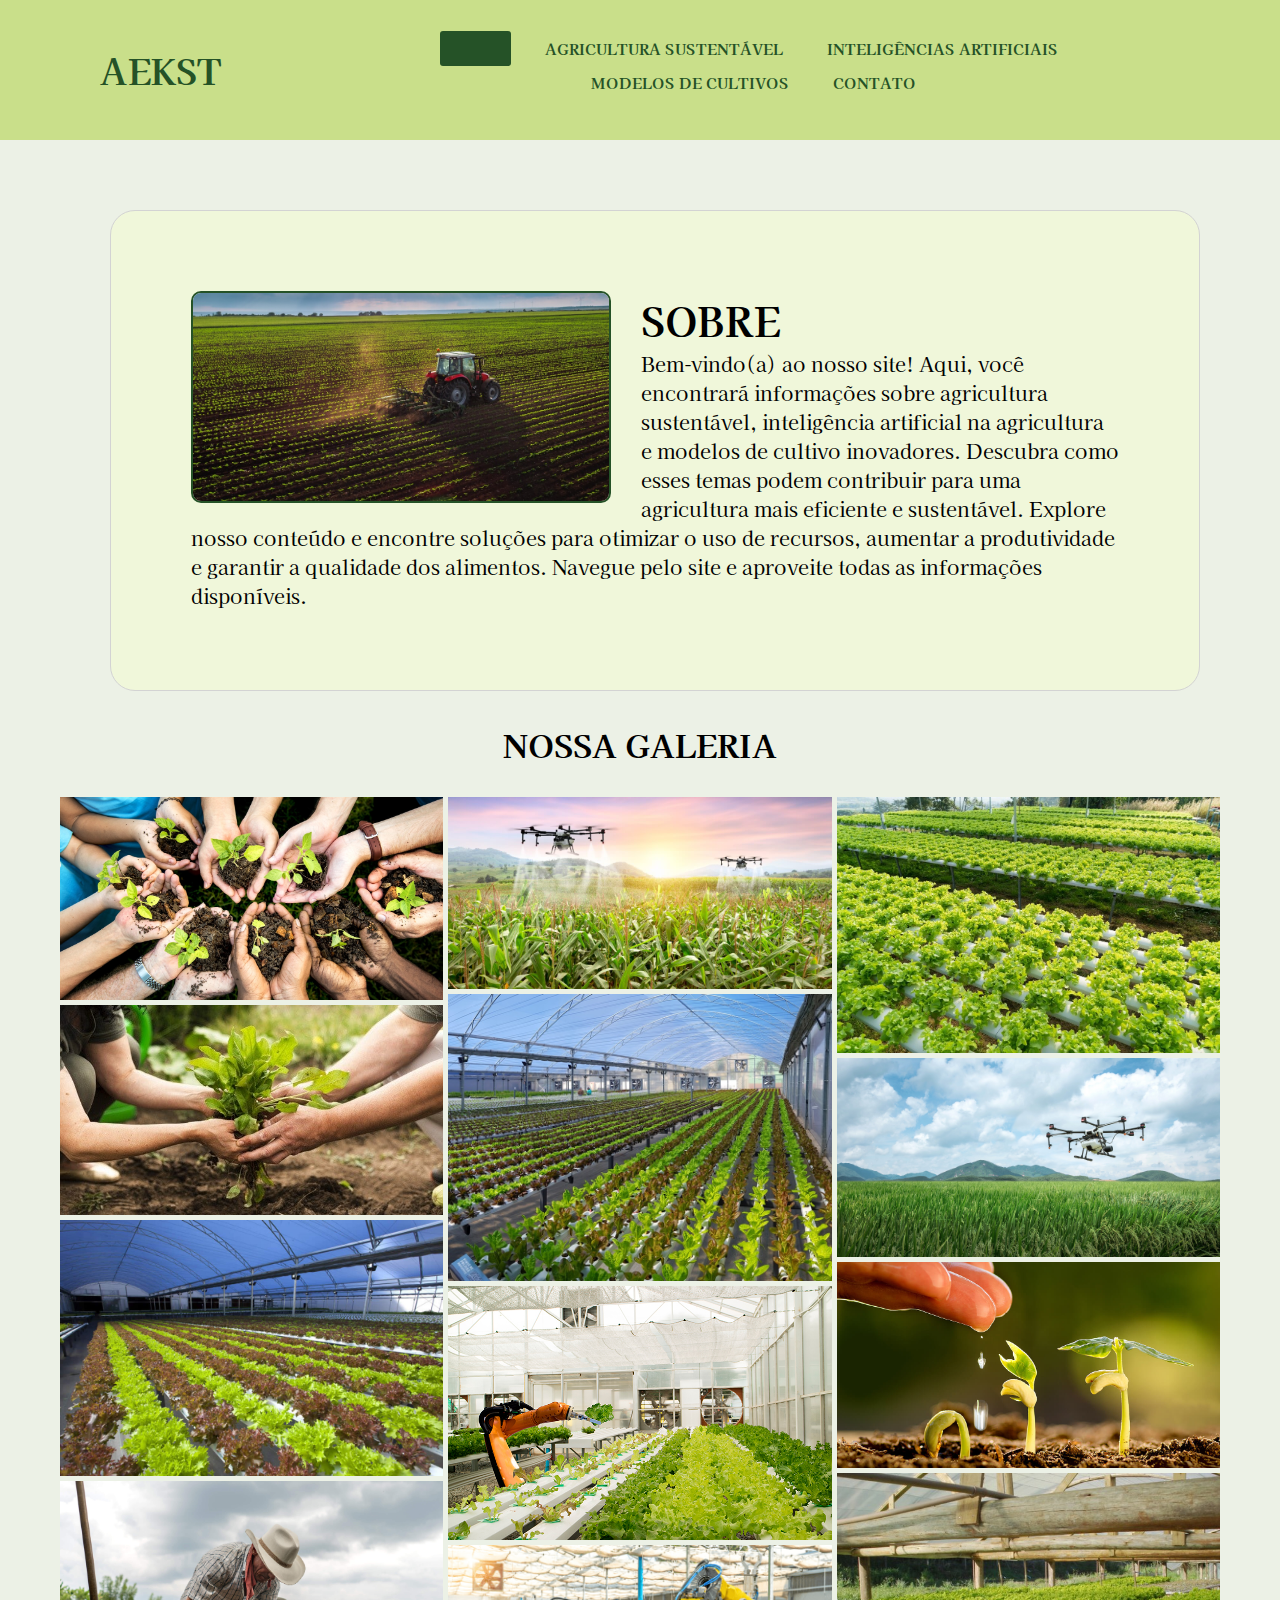
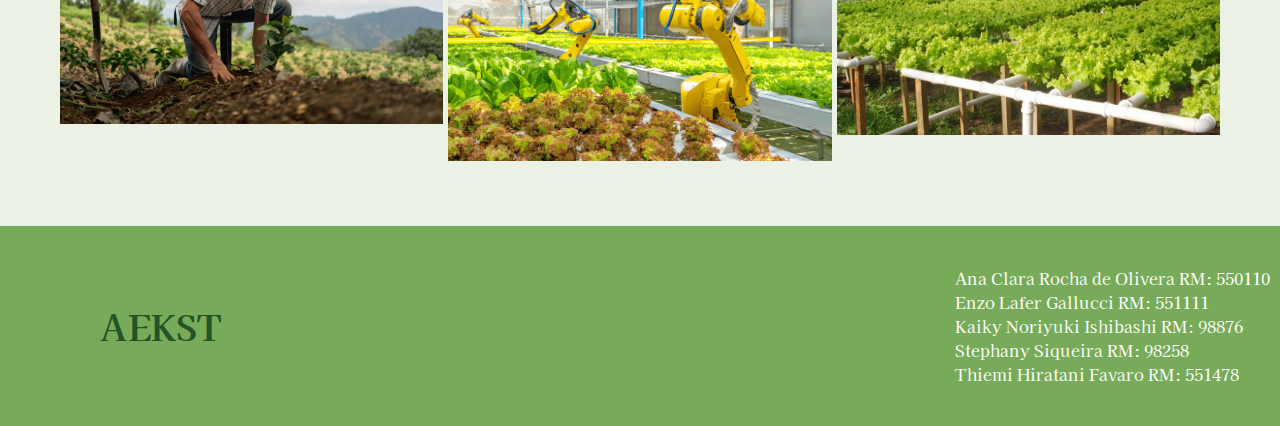
<file: index.html>
<!DOCTYPE html>
<html lang="pt-br">
<head>
    <meta charset="UTF-8">
    <meta http-equiv="X-UA-Compatible" content="IE=edge">
    <meta name="viewport" content="width=device-width, initial-scale=1.0">
    <title>Home</title>
    <link rel="stylesheet" href="CSS/style.css">
</head>
<body>

    <header>
        <h1 class="logo">AEKST</h1>
        <nav>
            <ul>
                <li><a class="active" href="../index.html">Home</a></li>
                <li><a href="HTML/AS.html">Agricultura sustentável</a></li>
                <li><a href="HTML/IA.html">Inteligências artificiais</a></li>
                <li><a href="HTML/MD.html">Modelos de cultivos</a></li>
                <li><a href="HTML/Contato.html">Contato</a></li>
            </ul>
        </nav>
    </header>
    <main>
        <section>
            <div class="caixa3">
                <img src="IMG/agricultura.jpg" alt="plantação com trator">
                <h1>SOBRE</h1>
                <p>Bem-vindo(a) ao nosso site! Aqui, você encontrará informações sobre agricultura sustentável, inteligência artificial na agricultura e modelos de cultivo inovadores. Descubra como esses temas podem contribuir para uma agricultura mais eficiente e sustentável. Explore nosso conteúdo e encontre soluções para otimizar o uso de recursos, aumentar a produtividade e garantir a qualidade dos alimentos. Navegue pelo site e aproveite todas as informações disponíveis.</p>
            </div>
        </section>
        <h1 id="h1galeria">NOSSA GALERIA</h1>
        <section id="galeria">
            <div class="row">
                <div class="col">
                    <img src="IMG/agriculturasustentavel.jpg" alt="plantas em mãos">
                    <img src="IMG/agriculturasustentavel1.jpeg" alt="planta">
                    <img src="IMG/modelosdecultivo2.jpg" alt="plantaçao"> 
                    <img src="IMG/agriculturasustentavel3.jpg"alt="homem plantando">  
                </div>
               <div class="col">
                    <img src="IMG/inteligenciaartificial.jpg" alt="plantaçao com drones">
                    <img src="IMG/modelosdecultivo1.jpg" alt="plantaçao">
                    <img src="IMG/inteligenciaartificial2.jpg" alt="plantaçao">
                    <img src="IMG/inteligenficiaartificial3.png" alt="plantaçao">
               </div>
               <div class="col">
                    <img src="IMG/modelosdecultivo.jpg" alt="plantaçao">
                    <img src="IMG/inteligenciaartificial1.jpg"alt="plantaçao com drones">
                    <img src="IMG/agriculturasustentavel2.jpg" alt="plantaçao">  
                    <img src="IMG/modelosdecultivo3.jpg" alt="plantaçao">
               </div>
        </section>       
    </main>
    <footer>
        <div>
            <h1 class="logo">AEKST</h1>
        </div>
        <div class="box">
            <p id="pfooter">
                <li>Ana Clara Rocha de Olivera RM: 550110</li>
                <li>Enzo Lafer Gallucci RM: 551111</li>
                <li>Kaiky Noriyuki Ishibashi RM: 98876</li>
                <li>Stephany Siqueira RM: 98258</li>
                <li>Thiemi Hiratani Favaro RM: 551478</li>
            </p>
        </div>
    </footer>
</body>
</html>
</file>
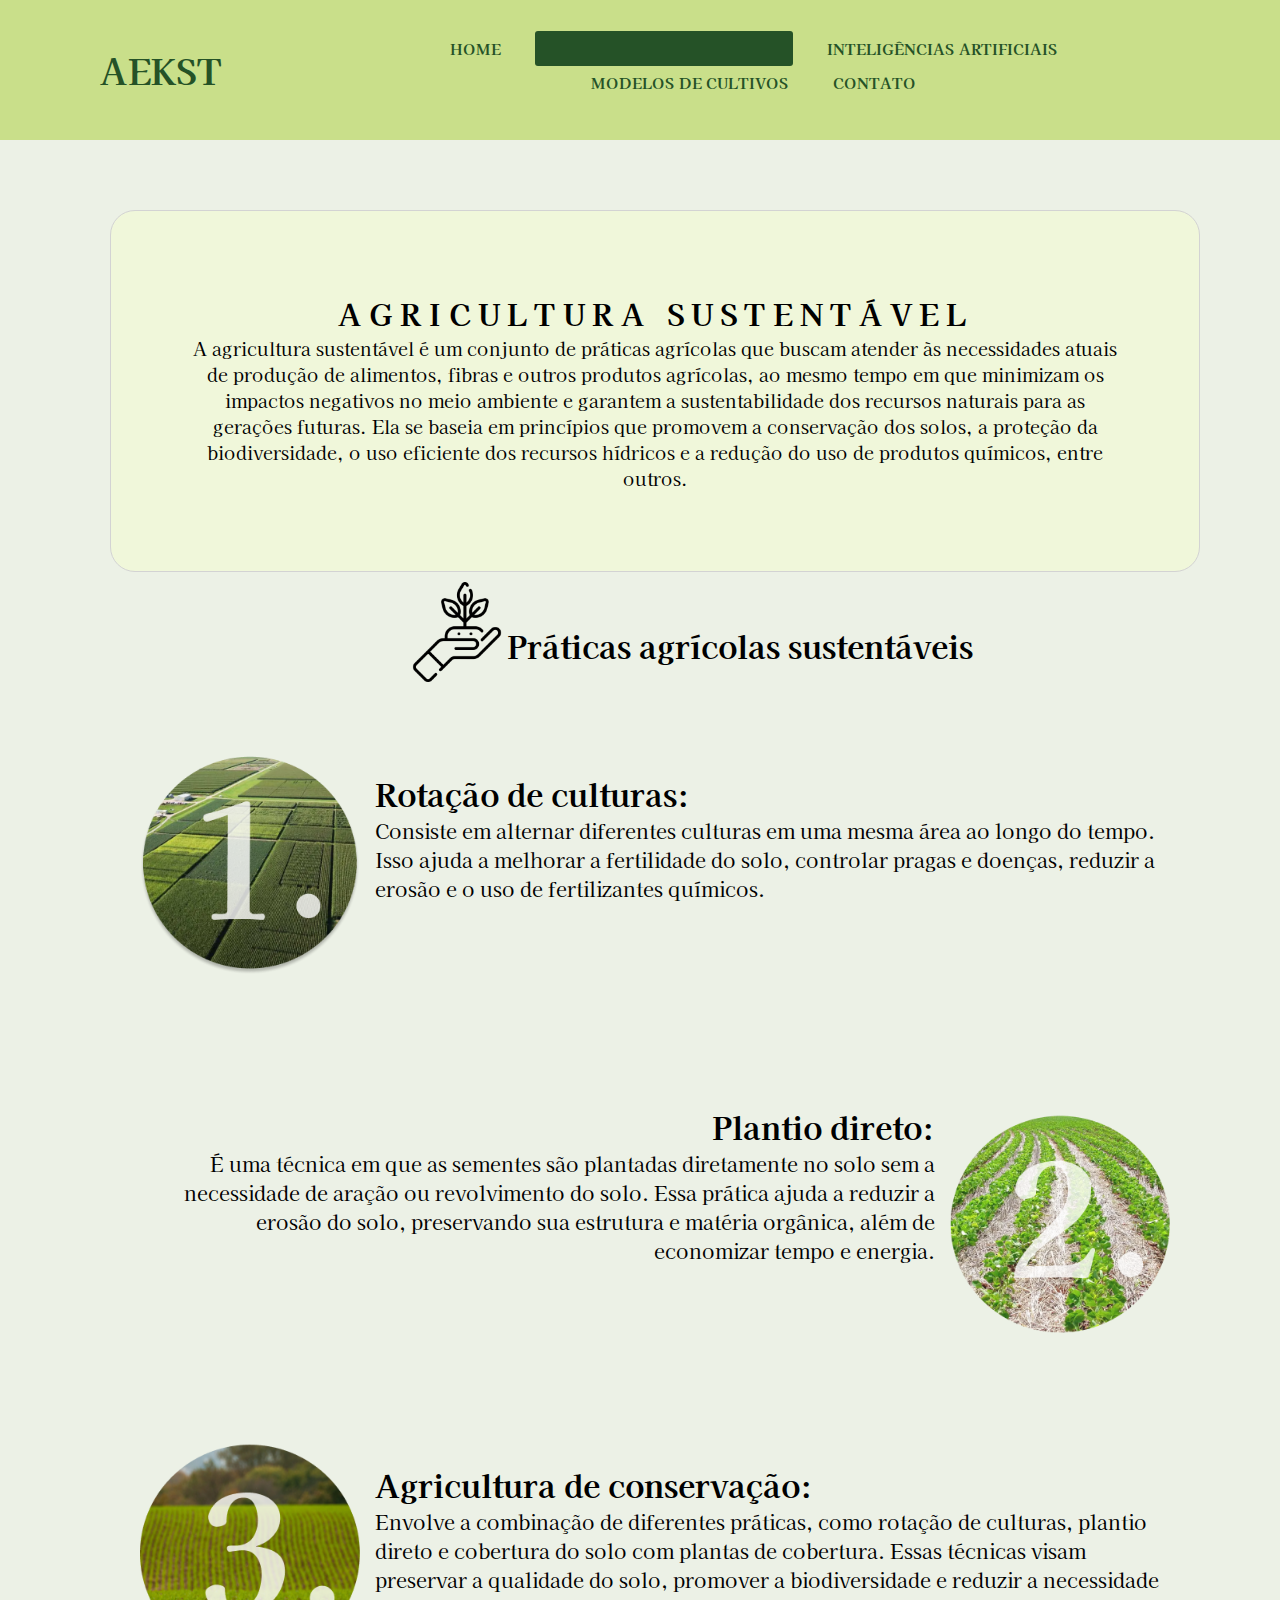
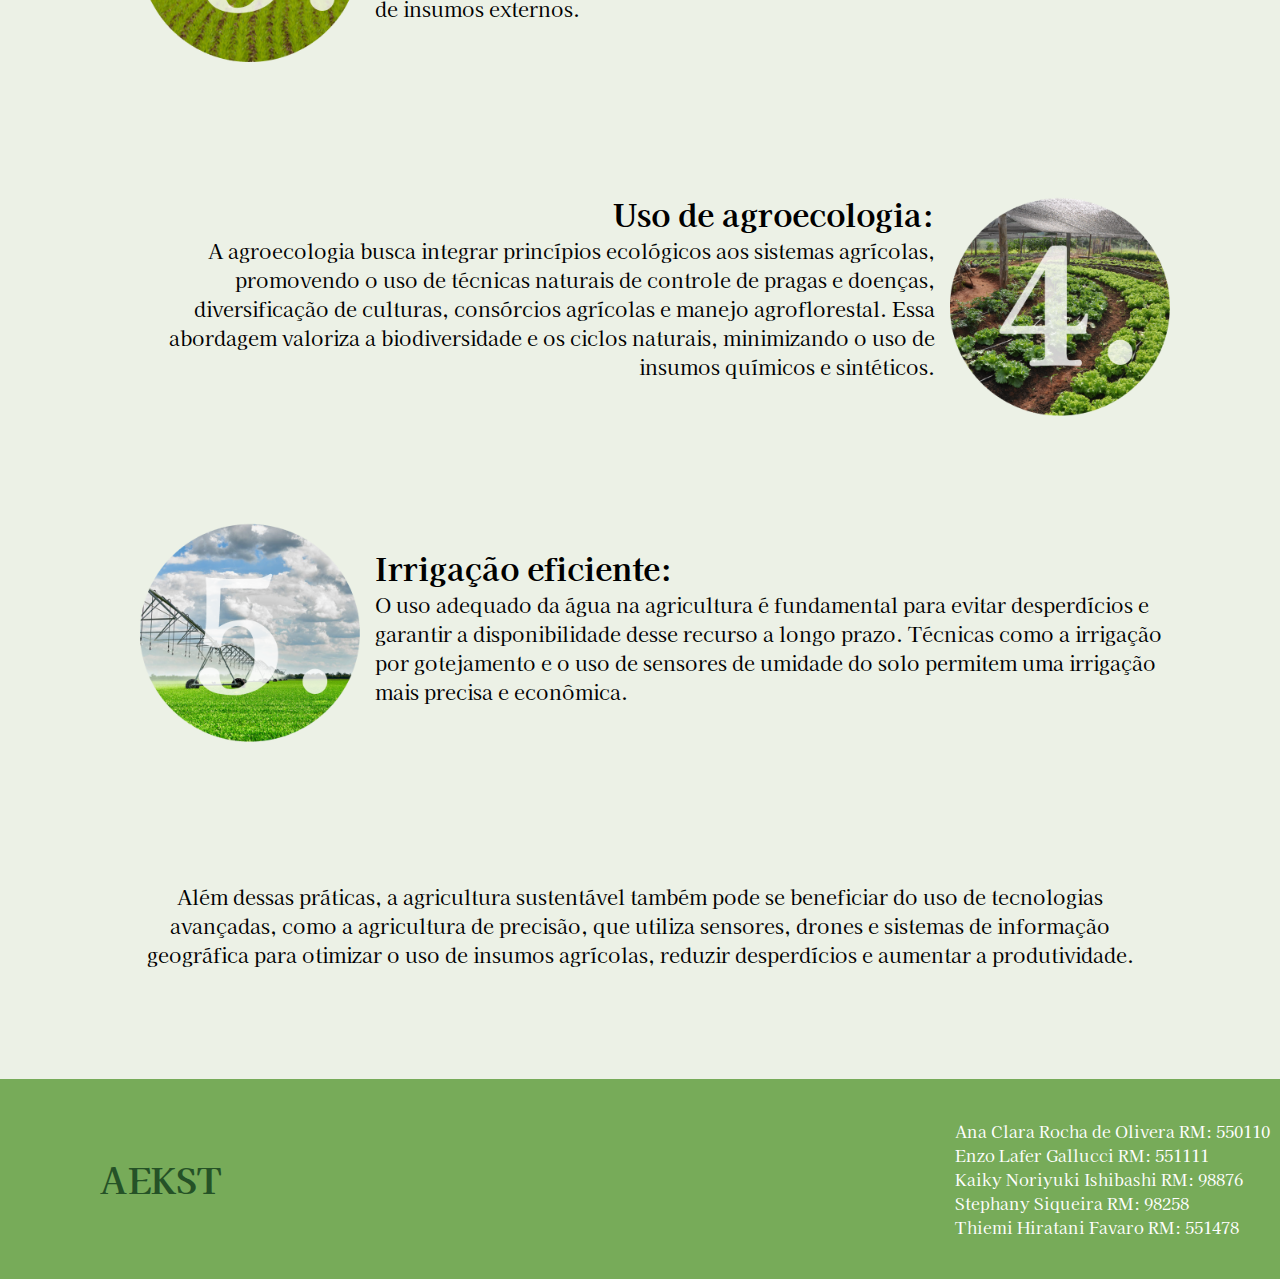
<file: HTML/AS.html>
<!DOCTYPE html>
<html lang="pt-br">
<head>
    <meta charset="UTF-8">
    <meta http-equiv="X-UA-Compatible" content="IE=edge">
    <meta name="viewport" content="width=device-width, initial-scale=1.0">
    <title>Agricultura sustentável</title>
    <link rel="stylesheet" href="../CSS/style.css">
</head>
<body>
    <header>
        <h1 class="logo">AEKST</h1>
        <nav>
                <ul>
                    <li><a href="../index.html">Home</a></li>
                    <li><a class="active" href="AS.html">Agricultura sustentável</a></li>
                    <li><a href="IA.html">Inteligências artificiais</a></li>
                    <li><a href="MD.html">Modelos de cultivos</a></li>
                    <li><a href="Contato.html">Contato</a></li>
                </ul>
        </nav>
    </header>
    
    
    <main>
        <section>
            <div class="caixa">
                <h1>AGRICULTURA SUSTENTÁVEL</h1>
                <p>A agricultura sustentável é um conjunto de práticas agrícolas que buscam atender às necessidades atuais de produção de alimentos, fibras e outros produtos agrícolas, ao mesmo tempo em que minimizam os impactos negativos no meio ambiente e garantem a sustentabilidade dos recursos naturais para as gerações futuras. Ela se baseia em princípios que promovem a conservação dos solos, a proteção da biodiversidade, o uso eficiente dos recursos hídricos e a redução do uso de produtos químicos, entre outros.</p>
            </div>
        </section>
        <section>
            <div class="titulo">
                <img src="../IMG/imgtitulo1.png" alt="Imagem de uma planta sobre uma mão">
                <div class="textotitulo">
                    <h1>Práticas agrícolas sustentáveis</h1>
                </div>
            </div>
        </section>
        <section>
            <div class="container">
                <img class="imgg" src="../IMG/AS1.png" alt="plantaçao">
                <div class="texto">
                    <h2>Rotação de culturas: </h2>
                    <p>Consiste em alternar diferentes culturas em uma mesma área ao longo do tempo. Isso ajuda a melhorar a fertilidade do solo, controlar pragas e doenças, reduzir a erosão e o uso de fertilizantes químicos.</p>
                </div>
            </div>
        </section>
        <section>
            <div class="container">
                <img class="imgg1" src="../IMG/AS2.png" alt="plantaçao">
                <div class="texto1">
                    <h2>Plantio direto: </h2>
                    <p>É uma técnica em que as sementes são plantadas diretamente no solo sem a necessidade de aração ou revolvimento do solo. Essa prática ajuda a reduzir a erosão do solo, preservando sua estrutura e matéria orgânica, além de economizar tempo e energia.</p>
                </div>
                
            </div>
        </section>
        <section>
            <div class="container">
                <img class="imgg" src="../IMG/AS3.png" alt="plantaçao">
                <div class="texto">
                    <h2>Agricultura de conservação:</h2>
                    <p>Envolve a combinação de diferentes práticas, como rotação de culturas, plantio direto e cobertura do solo com plantas de cobertura. Essas técnicas visam preservar a qualidade do solo, promover a biodiversidade e reduzir a necessidade de insumos externos.</p>
                </div>
            </div>
        </section>
        <section>
            <div class="container">
                <img class="imgg1" src="../IMG/AS4.png" alt="plantaçao">
                <div class="texto1">
                    <h2>Uso de agroecologia:</h2>
                    <p> A agroecologia busca integrar princípios ecológicos aos sistemas agrícolas, promovendo o uso de técnicas naturais de controle de pragas e doenças, diversificação de culturas, consórcios agrícolas e manejo agroflorestal. Essa abordagem valoriza a biodiversidade e os ciclos naturais, minimizando o uso de insumos químicos e sintéticos.</p>
                </div>
                
            </div>
        </section>
        <section>
            <div class="container">
                <img class="imgg" src="../IMG/AS5.png" alt="plantação com irrigadores">
                <div class="texto">
                    <h2>Irrigação eficiente: </h2>
                    <p>O uso adequado da água na agricultura é fundamental para evitar desperdícios e garantir a disponibilidade desse recurso a longo prazo. Técnicas como a irrigação por gotejamento e o uso de sensores de umidade do solo permitem uma irrigação mais precisa e econômica.</p>
                </div>
            </div>
        </section>
        <section>
            <div class="caixa2">
                <p>Além dessas práticas, a agricultura sustentável também pode se beneficiar do uso de tecnologias avançadas, como a agricultura de precisão, que utiliza sensores, drones e sistemas de informação geográfica para otimizar o uso de insumos agrícolas, reduzir desperdícios e aumentar a produtividade.</p>
            </div>
        </section>
        
        
    </main>
    
    <footer>
        <div class="box1">
            <h1 class="logo">AEKST</h1>
        </div>
        <div class="box">
            <p id="pfooter">
                <li>Ana Clara Rocha de Olivera RM: 550110</li>
                <li>Enzo Lafer Gallucci RM: 551111</li>
                <li>Kaiky Noriyuki Ishibashi RM: 98876</li>
                <li>Stephany Siqueira RM: 98258</li>
                <li>Thiemi Hiratani Favaro RM: 551478</li>
            </p>
        </div>
    </footer>
</body>
</html>
</file>
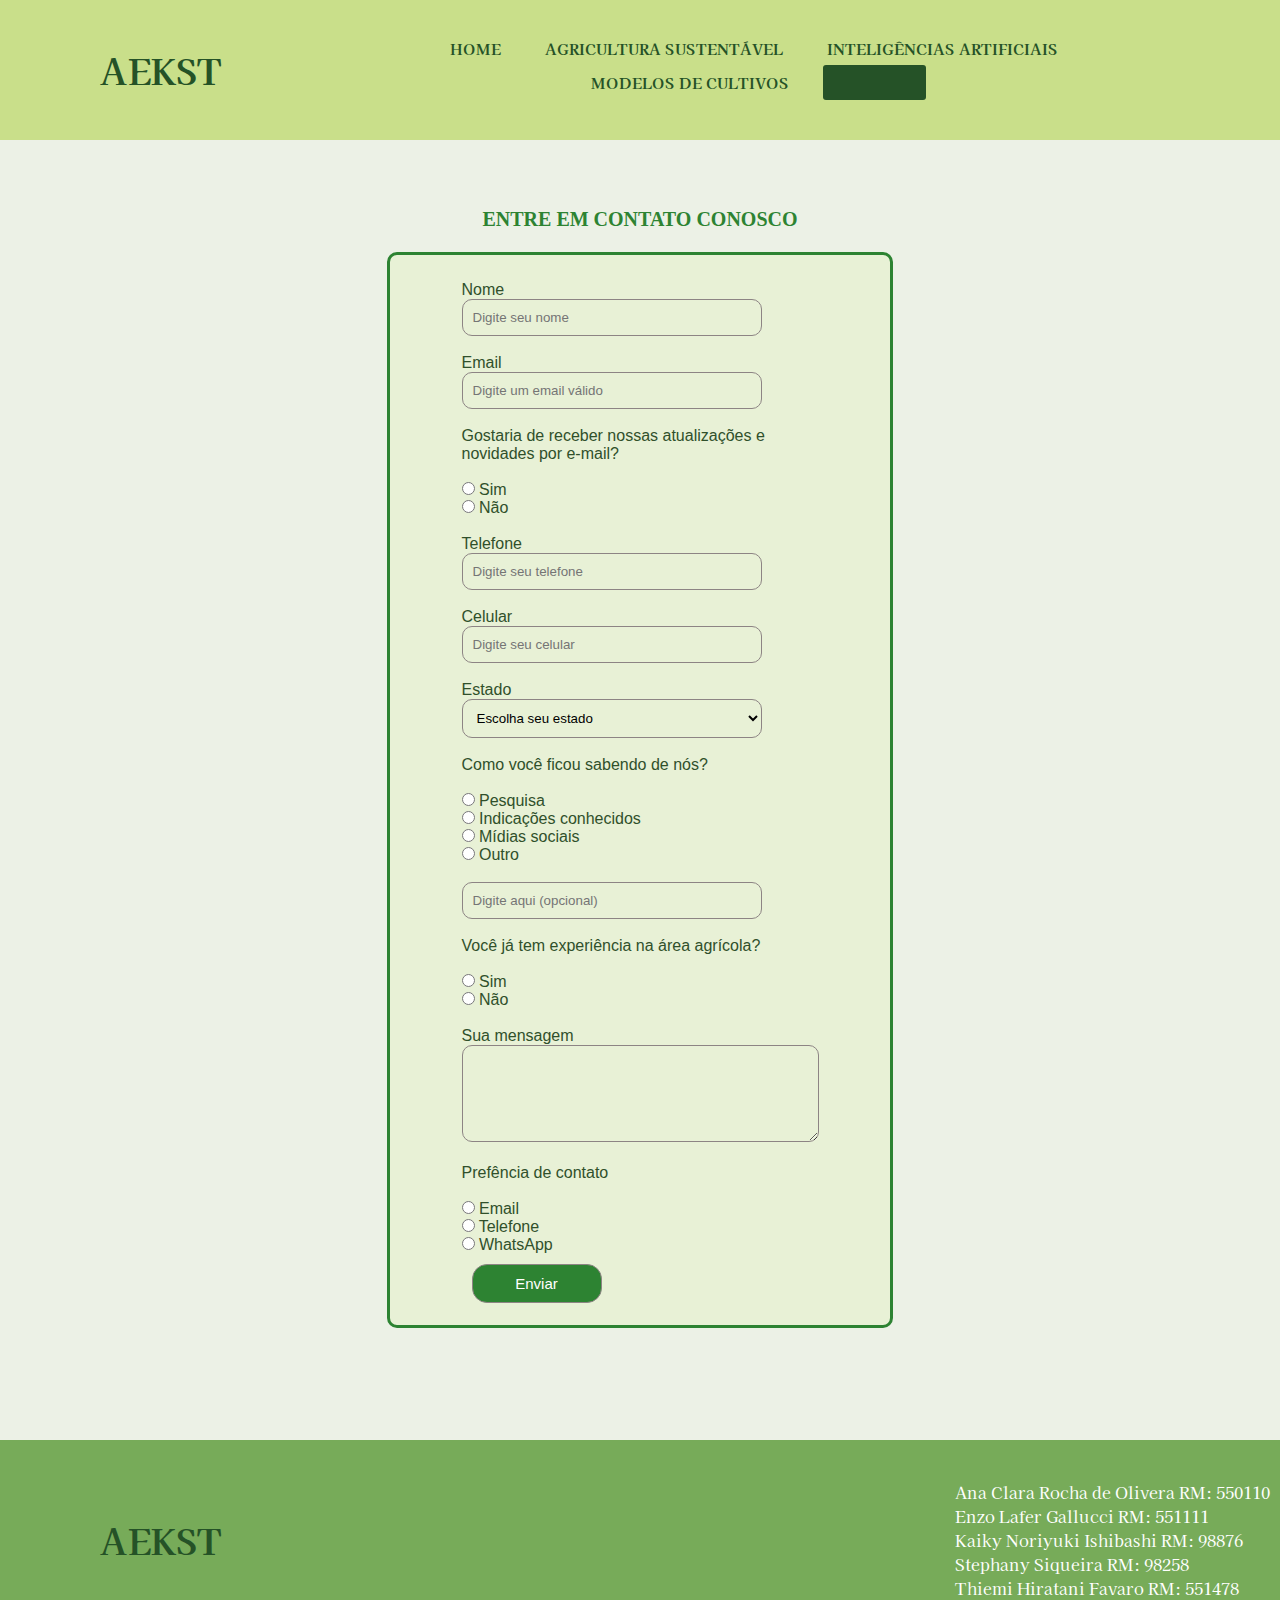
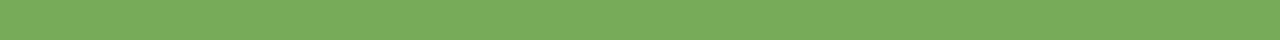
<file: HTML/Contato.html>
<!DOCTYPE html>
<html lang="pt-br">
<head>
    <meta charset="UTF-8">
    <meta http-equiv="X-UA-Compatible" content="IE=edge">
    <meta name="viewport" content="width=device-width, initial-scale=1.0">
    <title>Contato</title>
    <link rel="stylesheet" href="../CSS/style.css">
</head>
<body>
    <header>
        <h1 class="logo">AEKST</h1>
        <nav>
            <ul>
                <li><a href="../index.html">Home</a></li>
                <li><a href="AS.html">Agricultura sustentável</a></li>
                <li><a href="IA.html">Inteligências artificiais</a></li>
                <li><a href="MD.html">Modelos de cultivos</a></li>
                <li><a class="active" href="Contato.html">Contato</a></li>
            </ul>
        </nav> 
    </header>
    
    <section id="form">
        <div class="container3">
            <form action="cadastro" name="cadastro" method="get">
                <fieldset>
                    <legend id="titulo-form">ENTRE EM CONTATO CONOSCO</legend>
                    <div class="campos">
                        <label for = "c-nome"> Nome </label> <br>
                        <input type="text" name="nome"  class="tamanho" placeholder="Digite seu nome" required autofocus><br><br>
                    
                        <label for = "c-email"> Email </label><br>
                        <input type="email" name="e-mail" class="tamanho" placeholder="Digite um email válido" required><br><br>

                        <legend>Gostaria de receber nossas atualizações e novidades por e-mail?</legend><br>
                        <input type="radio" name="sn1" id="c-sim" value="S">
                        <label for="c-sim">Sim</label><br>

                        <input type="radio" name="sn1" id="c-nao" value="N">
                        <label for="c-nao">Não</label><br><br>
                        

                        <label for="c-phone">Telefone</label><br>
                        <input type="tel" name="phone" class="tamanho" placeholder="Digite seu telefone"><br><br>
                        <label for="c-phone">Celular</label><br>
                        <input type="tel" name="phone" class="tamanho" placeholder="Digite seu celular"><br><br>

                        <label for="c-cidade">Estado</label><br>
                        <select name="estado" class="tamanho">
                                <option value="">Escolha seu estado</option>
                                <option value="AC">Acre</option>
                                <option value="AL">Alagoas</option>
                                <option value="AP">Amapá</option>
                                <option value="AM">Amazonas</option>
                                <option value="BA">Bahia</option>
                                <option value="CE">Ceará</option>
                                <option value="DF">Distrito Federal</option>
                                <option value="ES">Espírito Santo</option>
                                <option value="GO">Goiás</option>
                                <option value="MA">Maranhão</option>
                                <option value="MT">Mato Grosso</option>
                                <option value="MS">Mato Grosso do Sul</option>
                                <option value="MG">Minas Gerais</option>
                                <option value="PA">Pará</option>
                                <option value="PB">Paraíba</option>
                                <option value="PR">Paraná</option>
                                <option value="PE">Pernambuco</option>
                                <option value="PI">Piauí</option>
                                <option value="RJ">Rio de Janeiro</option>
                                <option value="RN">Rio Grande do Norte</option>
                                <option value="RS">Rio Grande do Sul</option>
                                <option value="RO">Rondônia</option>
                                <option value="RR">Roraima</option>
                                <option value="SC">Santa Catarina</option>
                                <option value="SP">São Paulo</option>
                                <option value="SE">Sergipe</option>
                                <option value="TO">Tocantins</option>
                        </select>
                        <br><br>
                        
                        <legend>Como você ficou sabendo de nós?</legend><br>
                        <input type="radio" name="pesquisa" >
                        <label for="c-pesquisa">Pesquisa</label><br>
                        <input type="radio" name="pesquisa" >
                        <label for="c-indicação">Indicações conhecidos</label><br>
                        <input type="radio" name="pesquisa">
                        <label for="c-midiasociais">Mídias sociais</label><br>
                        <input type="radio" name="pesquisa">
                        <label for="c-outro">Outro</label><br> <br>
                        <input type="text" class="tamanho" placeholder="Digite aqui (opcional)"><br><br>

                        <legend>Você já tem experiência na área agrícola?</legend><br>
                        <input type="radio" name="sn" id="c-sim" value="S">
                        <label for="c-sim">Sim</label><br>

                        <input type="radio" name="sn" id="c-nao" value="N">
                        <label for="c-nao">Não</label><br><br>
                        
                       

                        <label for="c-msg">Sua mensagem</label>
                        <textarea name="mensagem" id="c-msg" cols="40" rows="5" required></textarea><br><br>
                
                        
                        <legend>Prefência de contato</legend><br>
                        <input type="radio" name="pref" id="c-email" value="Email">
                        <label for="c-email">Email</label><br>
                    
                        <input type="radio" name="pref" id="c-telefone" value="Telefone">
                        <label for="c-telefone">Telefone</label><br>
                    
                        <input type="radio" name="pref" id="c-whatsapp" value="Whatsapp">
                        <label for="c-whatsapp">WhatsApp</label><br>
                    
                        <input type="submit" value="Enviar" id="botaoform" >
                    </div>
                </fieldset>
            </form> 
        </div>    
    </section> 


    <footer>
        <div class="box1">
            <h1 class="logo">AEKST</h1>
        </div>
        <div class="box">
            <p id="pfooter">
                <li>Ana Clara Rocha de Olivera RM: 550110</li>
                <li>Enzo Lafer Gallucci RM: 551111</li>
                <li>Kaiky Noriyuki Ishibashi RM: 98876</li>
                <li>Stephany Siqueira RM: 98258</li>
                <li>Thiemi Hiratani Favaro RM: 551478</li>
            </p>
        </div>
    </footer>
</body>
</html>
</file>
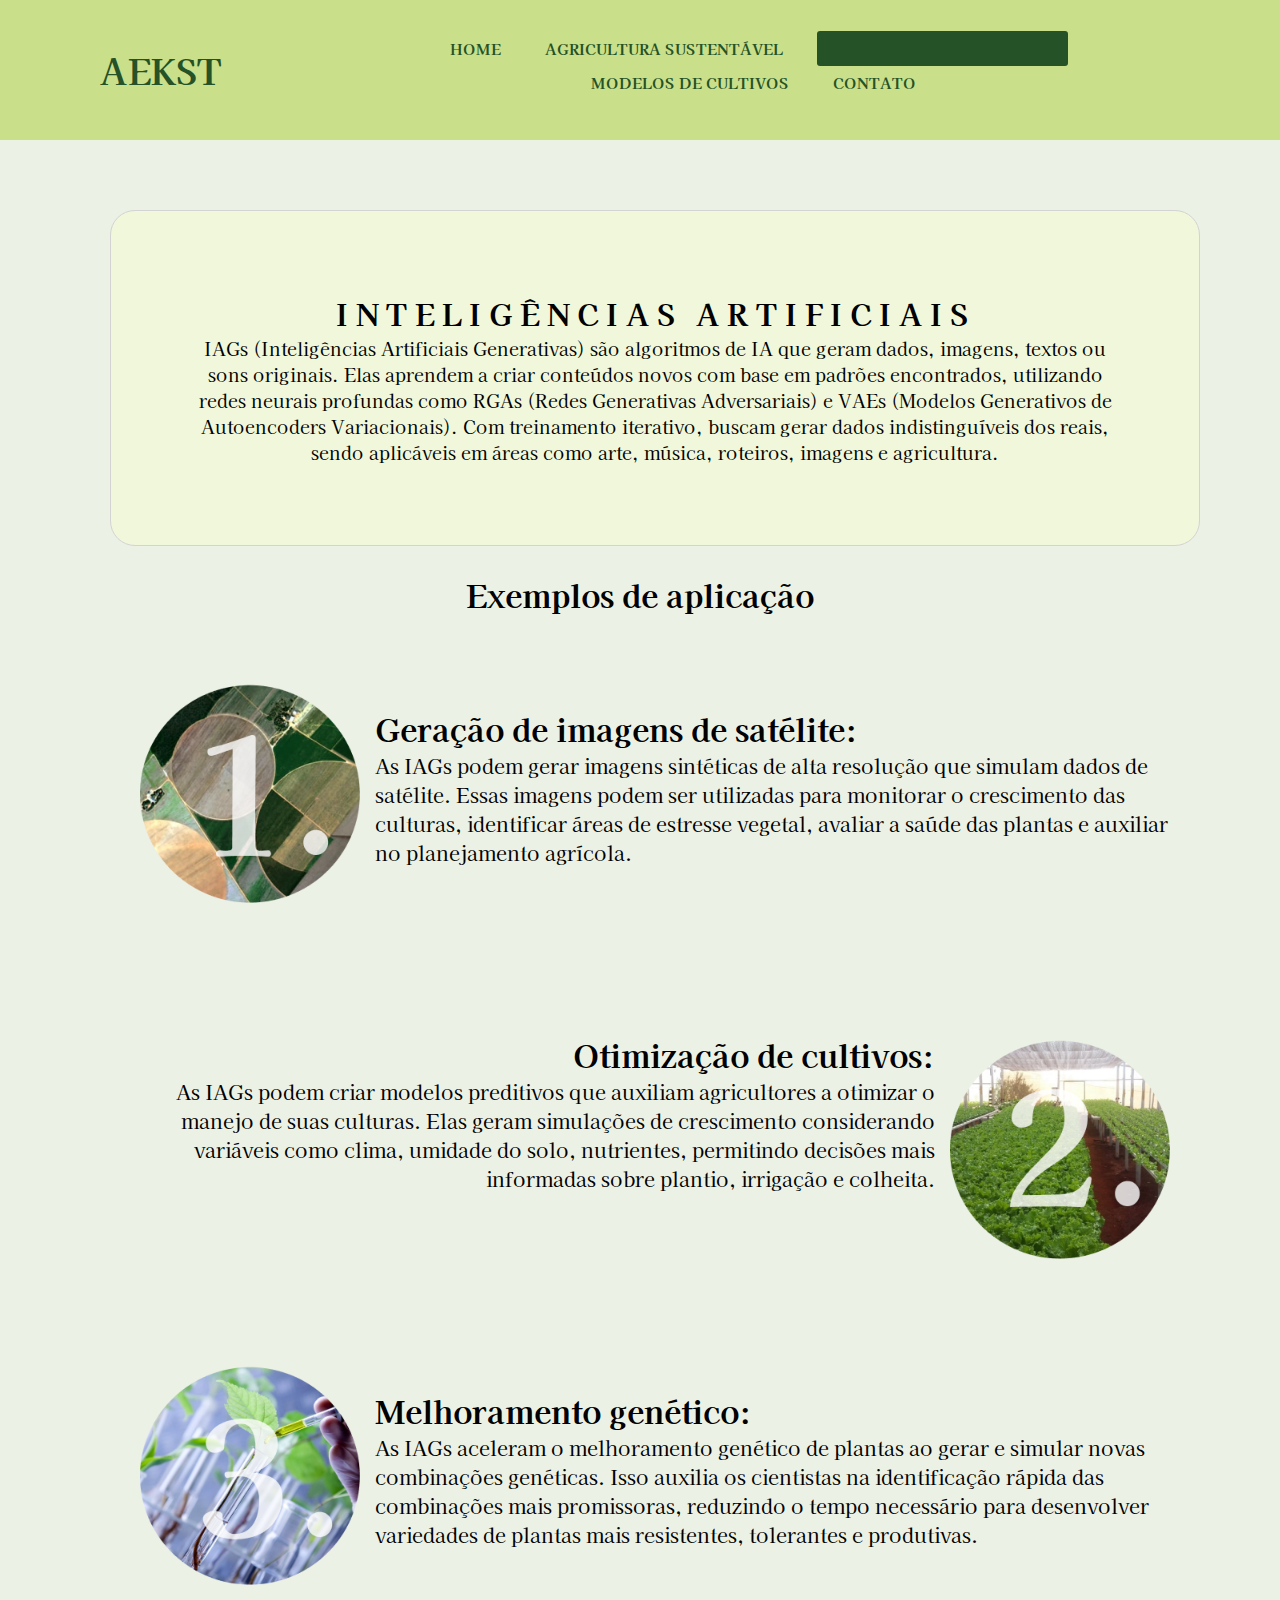
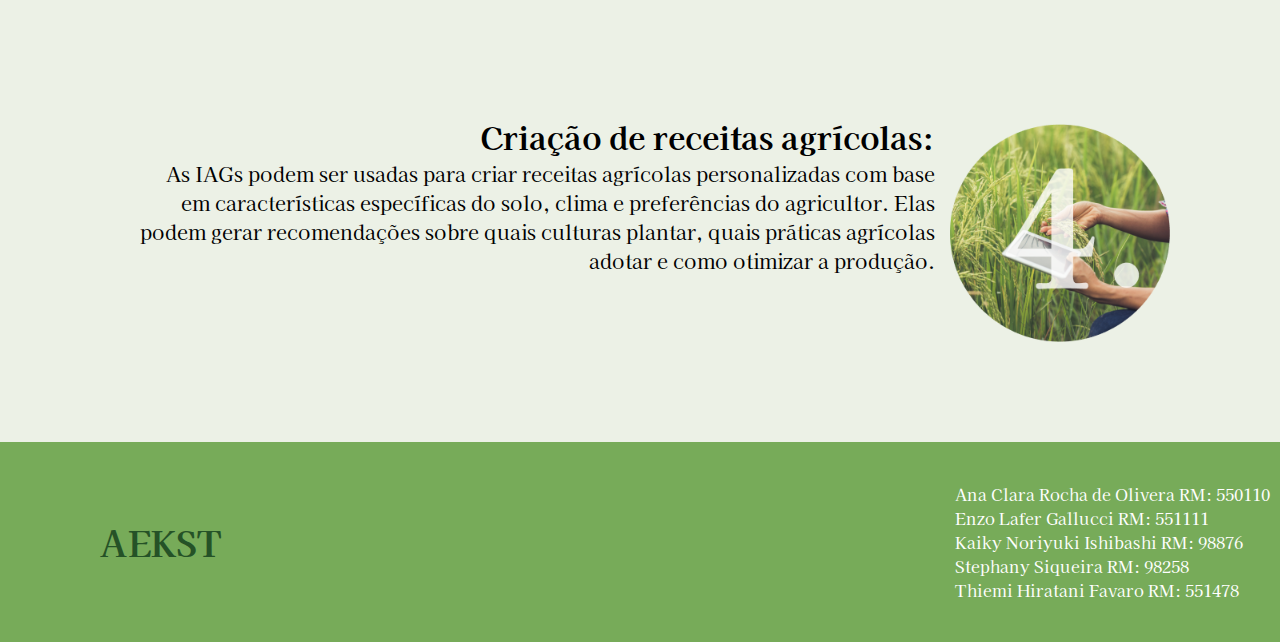
<file: HTML/IA.html>
<!DOCTYPE html>
<html lang="pt-br">
<head>
    <meta charset="UTF-8">
    <meta http-equiv="X-UA-Compatible" content="IE=edge">
    <meta name="viewport" content="width=device-width, initial-scale=1.0">
    <title>Inteligências artificiais</title>
    <link rel="stylesheet" href="../CSS/style.css">
</head>
<body>
    <header>
        <h1 class="logo">AEKST</h1>
        <nav>
            <ul>
                <li><a href="../index.html">Home</a></li>
                <li><a href="AS.html">Agricultura sustentável</a></li>
                <li><a class="active" href="IA.html">Inteligências artificiais</a></li>
                <li><a href="MD.html">Modelos de cultivos</a></li>
                <li><a href="Contato.html">Contato</a></li>
            </ul>
    </header>
    </nav>
    <main>
        <section>
            <div class="caixa">
                <h1>INTELIGÊNCIAS ARTIFICIAIS</h1>
                <p>IAGs (Inteligências Artificiais Generativas) são algoritmos de IA que geram dados, imagens, textos ou sons originais. Elas aprendem a criar conteúdos novos com base em padrões encontrados, utilizando redes neurais profundas como RGAs (Redes Generativas Adversariais) e VAEs (Modelos Generativos de Autoencoders Variacionais). Com treinamento iterativo, buscam gerar dados indistinguíveis dos reais, sendo aplicáveis em áreas como arte, música, roteiros, imagens e agricultura.</p>
            </div>
        </section>
        <section> 
            <div class="textotitulo">
                <h1>Exemplos de aplicação</h1>
            </div>
        </section>
        <section>
            <div class="container">
                <img class="imgg" src="../IMG/IA1.png" alt="plantaçao">
                <div class="texto">
                    <h2>Geração de imagens de satélite:</h2>
                    <p>As IAGs podem gerar imagens sintéticas de alta resolução que simulam dados de satélite. Essas imagens podem ser utilizadas para monitorar o crescimento das culturas, identificar áreas de estresse vegetal, avaliar a saúde das plantas e auxiliar no planejamento agrícola.</p>
                </div>
            </div>
        </section>
        <section>
            <div class="container">
                <img class="imgg1" src="../IMG/IA2.png" alt="plantaçao">
                <div class="texto1">
                    <h2>Otimização de cultivos: </h2>
                    <p>As IAGs podem criar modelos preditivos que auxiliam agricultores a otimizar o manejo de suas culturas. Elas geram simulações de crescimento considerando variáveis como clima, umidade do solo, nutrientes, permitindo decisões mais informadas sobre plantio, irrigação e colheita.</p>
                </div>
                
            </div>
        </section>
        <section>
            <div class="container">
                <img class="imgg" src="../IMG/IA3.png" alt="plantaçao">
                <div class="texto">
                    <h2>Melhoramento genético:</h2>
                    <p>As IAGs aceleram o melhoramento genético de plantas ao gerar e simular novas combinações genéticas. Isso auxilia os cientistas na identificação rápida das combinações mais promissoras, reduzindo o tempo necessário para desenvolver variedades de plantas mais resistentes, tolerantes e produtivas.</p>
                </div>
            </div>
        </section>
        <section>
            <div class="container">
                <img class="imgg1" src="../IMG/IA4.png" alt="plantaçao">
                <div class="texto1">
                    <h2>Criação de receitas agrícolas:</h2>
                    <p>As IAGs podem ser usadas para criar receitas agrícolas personalizadas com base em características específicas do solo, clima e preferências do agricultor. Elas podem gerar recomendações sobre quais culturas plantar, quais práticas agrícolas adotar e como otimizar a produção.</p>
                </div>
                
            </div>
        </section>  
    </main>
    <footer>
        <div class="box1">
            <h1 class="logo">AEKST</h1>
        </div>
        <div class="box">
            <p id="pfooter">
                <li>Ana Clara Rocha de Olivera RM: 550110</li>
                <li>Enzo Lafer Gallucci RM: 551111</li>
                <li>Kaiky Noriyuki Ishibashi RM: 98876</li>
                <li>Stephany Siqueira RM: 98258</li>
                <li>Thiemi Hiratani Favaro RM: 551478</li>
            </p>
        </div>
    </footer>
</html>
</file>
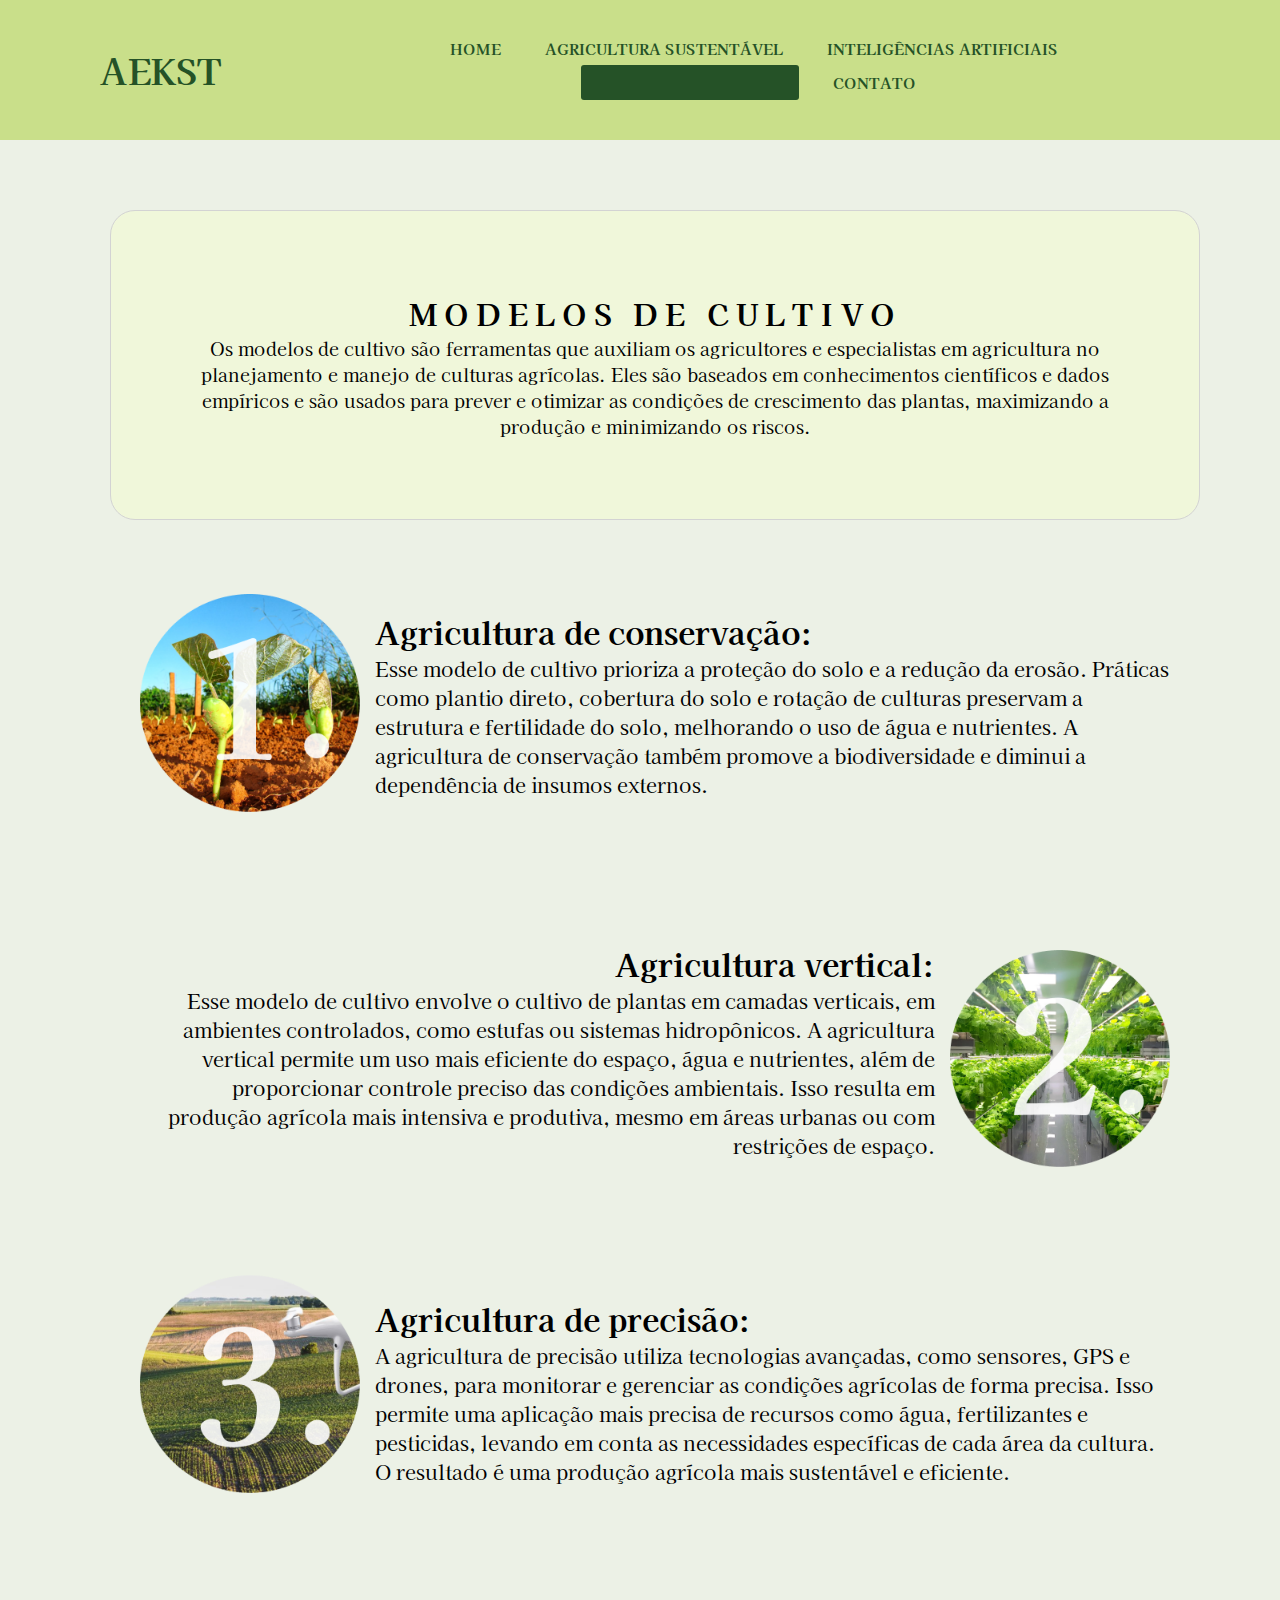
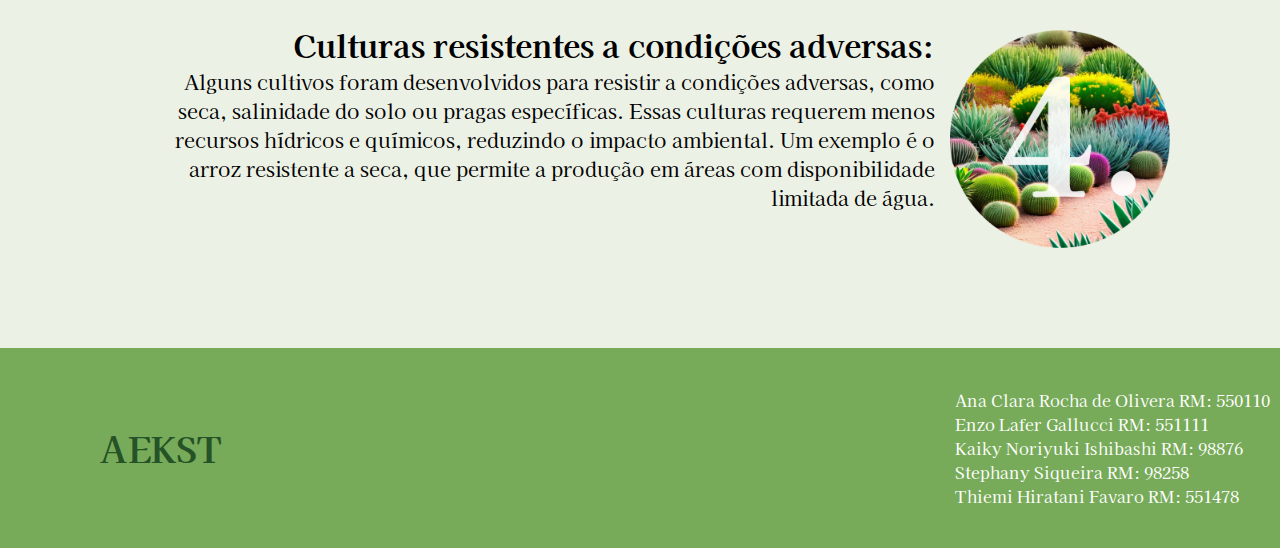
<file: HTML/MD.html>
<!DOCTYPE html>
<html lang="pt-br">
<head>
    <meta charset="UTF-8">
    <meta http-equiv="X-UA-Compatible" content="IE=edge">
    <meta name="viewport" content="width=device-width, initial-scale=1.0">
    <title>Modelos de Cultivo</title>
    <link rel="stylesheet" href="../CSS/style.css">
</head>
<body>
    <header>
        <h1 class="logo">AEKST</h1>
        <nav>
            <ul>
                <li><a href="../index.html">Home</a></li>
                <li><a href="AS.html">Agricultura sustentável</a></li>
                <li><a href="IA.html">Inteligências artificiais</a></li>
                <li><a class="active" href="MD.html">Modelos de cultivos</a></li>
                <li><a href="Contato.html">Contato</a></li>
            </ul>
        </nav>
    </header>
    <main>
        <section>
            <div class="caixa">
                <h1>MODELOS DE CULTIVO</h1>
                <P>Os modelos de cultivo são ferramentas que auxiliam os agricultores e especialistas em agricultura no planejamento e manejo de culturas agrícolas. Eles são baseados em conhecimentos científicos e dados empíricos e são usados para prever e otimizar as condições de crescimento das plantas, maximizando a produção e minimizando os riscos.</P>
            </div>
        </section>
        <section>
            <div class="container">
                <img class="imgg" src="../IMG/MD1.png" alt="plantaçao">
                <div class="texto">
                    <h2>Agricultura de conservação: </h2>
                    <p>Esse modelo de cultivo prioriza a proteção do solo e a redução da erosão. Práticas como plantio direto, cobertura do solo e rotação de culturas preservam a estrutura e fertilidade do solo, melhorando o uso de água e nutrientes. A agricultura de conservação também promove a biodiversidade e diminui a dependência de insumos externos.</p>
                </div>
            </div>
        </section>
        <section>
            <div class="container">
                <img class="imgg1" src="../IMG/MD2.png" alt="plantaçao">
                <div class="texto1">
                    <h2>Agricultura vertical:</h2>
                    <p>Esse modelo de cultivo envolve o cultivo de plantas em camadas verticais, em ambientes controlados, como estufas ou sistemas hidropônicos. A agricultura vertical permite um uso mais eficiente do espaço, água e nutrientes, além de proporcionar controle preciso das condições ambientais. Isso resulta em produção agrícola mais intensiva e produtiva, mesmo em áreas urbanas ou com restrições de espaço.</p>
                </div>
                
            </div>
        </section>
        <section>
            <div class="container">
                <img class="imgg" src="../IMG/MD3.png" alt="plantaçao">
                <div class="texto">
                    <h2>Agricultura de precisão: </h2>
                    <p>A agricultura de precisão utiliza tecnologias avançadas, como sensores, GPS e drones, para monitorar e gerenciar as condições agrícolas de forma precisa. Isso permite uma aplicação mais precisa de recursos como água, fertilizantes e pesticidas, levando em conta as necessidades específicas de cada área da cultura. O resultado é uma produção agrícola mais sustentável e eficiente.</p>
                </div>
            </div>
        </section>
        <section>
            <div class="container">
                <img class="imgg1" src="../IMG/MD4.png" alt="plantaçao">
                <div class="texto1">
                    <h2>Culturas resistentes a condições adversas:</h2>
                    <p>Alguns cultivos foram desenvolvidos para resistir a condições adversas, como seca, salinidade do solo ou pragas específicas. Essas culturas requerem menos recursos hídricos e químicos, reduzindo o impacto ambiental. Um exemplo é o arroz resistente a seca, que permite a produção em áreas com disponibilidade limitada de água.</p>
                </div>
                
            </div>
        </section>  
    </main>

    <footer>
        <div class="box1">
            <h1 class="logo">AEKST</h1>
        </div>
        <div class="box">
            <p id="pfooter">
                <li>Ana Clara Rocha de Olivera RM: 550110</li>
                <li>Enzo Lafer Gallucci RM: 551111</li>
                <li>Kaiky Noriyuki Ishibashi RM: 98876</li>
                <li>Stephany Siqueira RM: 98258</li>
                <li>Thiemi Hiratani Favaro RM: 551478</li>
            </p>
        </div>
    </footer>
</body>
</html>
</file>
<file: CSS/style.css>
@import url('https://fonts.googleapis.com/css2?family=Kaisei+Decol:wght@500&display=swap');

*{
    padding:0;
    margin: 0;
    text-decoration: none;
    list-style: none;
    box-sizing: border-box;
}

body{
    overflow-x: hidden;
    max-width: 100%;
    font-family: 'Kaisei Decol', serif;  
    background-color: #ecf1e6;
    min-height: 100vh;
}
header{
    background-color: #C9DF8A;
    display: flex;
    flex-direction: row;
    align-items: center;
    justify-content: space-evenly;
    padding: 20px 70px 20px 0px;
    min-height: 20px;
    margin: 0px;
    align-content: space-evenly;
}
main{
    padding: 50px;
}

/*-------------------------------------------NAV------------------------------------------*/
nav{
    min-height: 100px;
    width: 100%; 
    display: flex;
    flex-direction: row;
    justify-content: flex-end;
    align-items: center;
    align-content: space-evenly;
    margin: 0;
}

.logo{
    color: #255227;
    font-size: 35px;
    line-height: 80px;
    padding: 0 100px;
    font-weight: bold;
    display: flex;
    align-items: flex-start;
    justify-content: flex-start;
}

nav ul{
    margin-right: 25px;
    list-style: none;
    text-align: center;
    margin-bottom: 10px;
}

nav ul li{
    display: inline-block;
    margin: 0 5px;
    padding: 5px;
}

nav ul li a{
    color: #255227;
    font-size: 15px;
    font-weight: bold;
    padding: 7px 10px;
    border-radius: 3px;
    text-transform: uppercase;
    align-items: center;
}

a.active,a:hover{
    background: #255227;
    /* transition: .5s;
    border-radius: 25px;
    color: white; */
}

/*------------------------------------SEÇÃO PRINCIPAL-------------------------------------*/
.caixa{
    display: flex;
    justify-content: center;
    align-items: center;
    align-content: center;
    flex-direction: column;
    background:#F0F7DA; 
    font-size: 20px; 
    padding: 80px; 
    width:auto;
    border: 1px solid lightgray; 
    border-radius: 25px;
    margin: 20px 30px 10px 30px;
    margin-left: 60px;
}
.caixa h1{
    text-align: center;
    justify-content: center;
    letter-spacing: 7px;
    font-size: 30px;
}
.caixa p{
    text-align: center;
    font-size: 18px;
}


.caixa1{
    background:#F0F7DA;
    font-size: 20px; 
    padding: 100px; 
    border: 1px solid lightgray; 
    border-radius: 25px;
    /* margin: 50px 350px 50px 350px; */
}

.caixa1 h1{
    color:#255227;
}

.caixa2{
    font-size: 20px; 
    padding: 50px; 
    margin: 50px 25px 10px 25px;
    text-align: center;
    justify-content: center;
}
.caixa3{
    display: row;
    justify-content: center;
    align-items: center;
    align-content: center;
    flex-direction: column;
    background:#F0F7DA; 
    font-size: 20px; 
    padding: 80px; 
    width:auto;
    border: 1px solid lightgray; 
    border-radius: 25px;
    margin: 20px 30px 10px 30px;
    margin-left: 60px;
}
.caixa3 img{
    width: 100%;
    max-width: 420px;
    float: left;
    margin-right: 30px;
    border: 2px solid #255227;
    border-radius: 10px;
}
#lado{
    display: flex;
    flex-direction: row;
}

.foto{
    width: 500px;
    flex-direction: row;
    justify-content: space-evenly;
    display:flex;
    align-items: center;
    padding: 1%;
    margin: 2% 1% 2% 1%; 
}

.titulo{
    display:flex;
    margin: 10px 80px 10px 50px;
    width: 100%;
    text-align: center;
    align-items: center;
    align-content: center;
    justify-content: center;    
}
.titulo img{
    display:block;
    width: 100px;
    height: 100px;
}
.textotitulo{
    text-align: center;
    margin-top: 25px;
}


/*-----------------------------------------TEXTO E IMAGEM-----------------------------------------*/
.imgg{
    max-width: 220px;
    width: 100%;
    float: left;
    margin-right: 15px;
    align-items: center;
    justify-content: center;
    margin-bottom: 10px;
}
.imgg1{
    max-width: 220px;
    width: 100%;
    margin-bottom: 10px;
    margin-top: 25px;
    margin-left: 15px;
    align-items: center;
    justify-content: center;
    width: auto;
    height: auto;
    float:right;
}

.container{
    display: row;
    justify-content: center;
    align-items: center;
    align-content: center;
    flex-direction: column; 
    font-size: 20px; 
    padding: 30px; 
    width:auto;
    margin: 20px 30px 10px 30px;
    margin-left: 60px;
    /* display:flex;
    justify-content: center;
    margin: 10px auto;
    width: 70%; */
}

.texto{
    color: black;
    align-items: center;
    margin-top: 38px;
    
}
.texto h2{
    font-size:32px;
}
.texto p{
    font-size: 20px;
}

.texto1{
    color: black;
    align-items: center;
    margin-top: 38px;
    text-align: right;
    margin-right: 20px;
}
.texto1 h2{
    font-size:32px;
}
.texto1 p{
    font-size: 20px;
}

/*-----------------------------------FORMULARIO----------------------------------------*/
#titulo-form{
    color: #2d8332;
    font-weight: bolder;
    font-family:'Times New Roman', Times, serif;
    font-size: 20px;
    text-align: center;
    padding: 10px;
}
.container3{
    display: flex;
    justify-content: center;
    align-items: center;
    height: 100%;
    flex-direction: column;  
    background-color: #e8f1d6;
    padding: 520px 250px 550px 250px;
    border-radius: 10px;
    border: 3px solid #2d8332;
    width: 100%;
    color:#30502b;
    font-family: Arial, Helvetica, sans-serif;
    
}
fieldset{
    border: none;
}

 #form{    
    display:flex;
    align-items: center;
    justify-content: center;
    height: 125vh;
    align-content: center;
    height: 100vh;
    width: 60%;
    padding: 500px;
    margin: auto;
    margin-top: 150px;
    margin-bottom: 150px;
    
}

 form input, form textarea, form select{
    outline: unset;
    padding: 10px;
    border: 1px solid #8d8484;
    border-radius: 10px;
    background: none; 
}
.campos{
    padding: 40px 40px;
    margin: auto;
}

.tamanho{
    width: 300px;
}

#botaoform{
    color: white;
    background-color:  #2d8332;
    text-align: center;
    font-family: Arial, Helvetica, sans-serif;
    margin: 10px;
    border-radius: 15px;
    font-size: 15px;
    width: 130px;
    cursor: pointer;
}


/*--------------------------------------GALERIA----------------------------------------*/
#galeria{
    justify-content: center;
    align-items: center;
    padding: 10px;
    margin: 0 auto;
}

#h1galeria{
    text-align: center;
    padding: 20px;
}
.row{
    display: grid;
    grid-template-columns: repeat(3, 1fr);
    grid-gap:5px;
}
  
.col{
    display: flex;
    flex-direction: column;
}
  
.col img{
    width: 100%;
    margin-bottom: 5px;
}
/*--------------------------------------RODAPÉ----------------------------------------*/

footer{
    justify-content: space-between;
    align-items: center;
    background-color: #77AB59;
    color: white;
    display:flex;
    width: 100%;
    min-height: 50px;
    align-items: center;
    bottom: 0;
}

#pfooter{
    padding: 20px;
    font-size: 25px;  
    font-weight: bold;
}
.box{
    justify-content: center;
    margin-bottom: 40px;
    margin-right: 10px;
}


@media (max-width: 950px){
    footer{
        flex-direction: column;
    }
    footer .box{
        width: 100%;
        text-align: center;
    }
    nav{
        flex-direction: column;
        display: flex;
        width: 100%;
        min-height: 160px;
        text-align: center;
        align-items: center;
        align-content: center;
        margin-bottom: 10px;
    }
}
</file>
